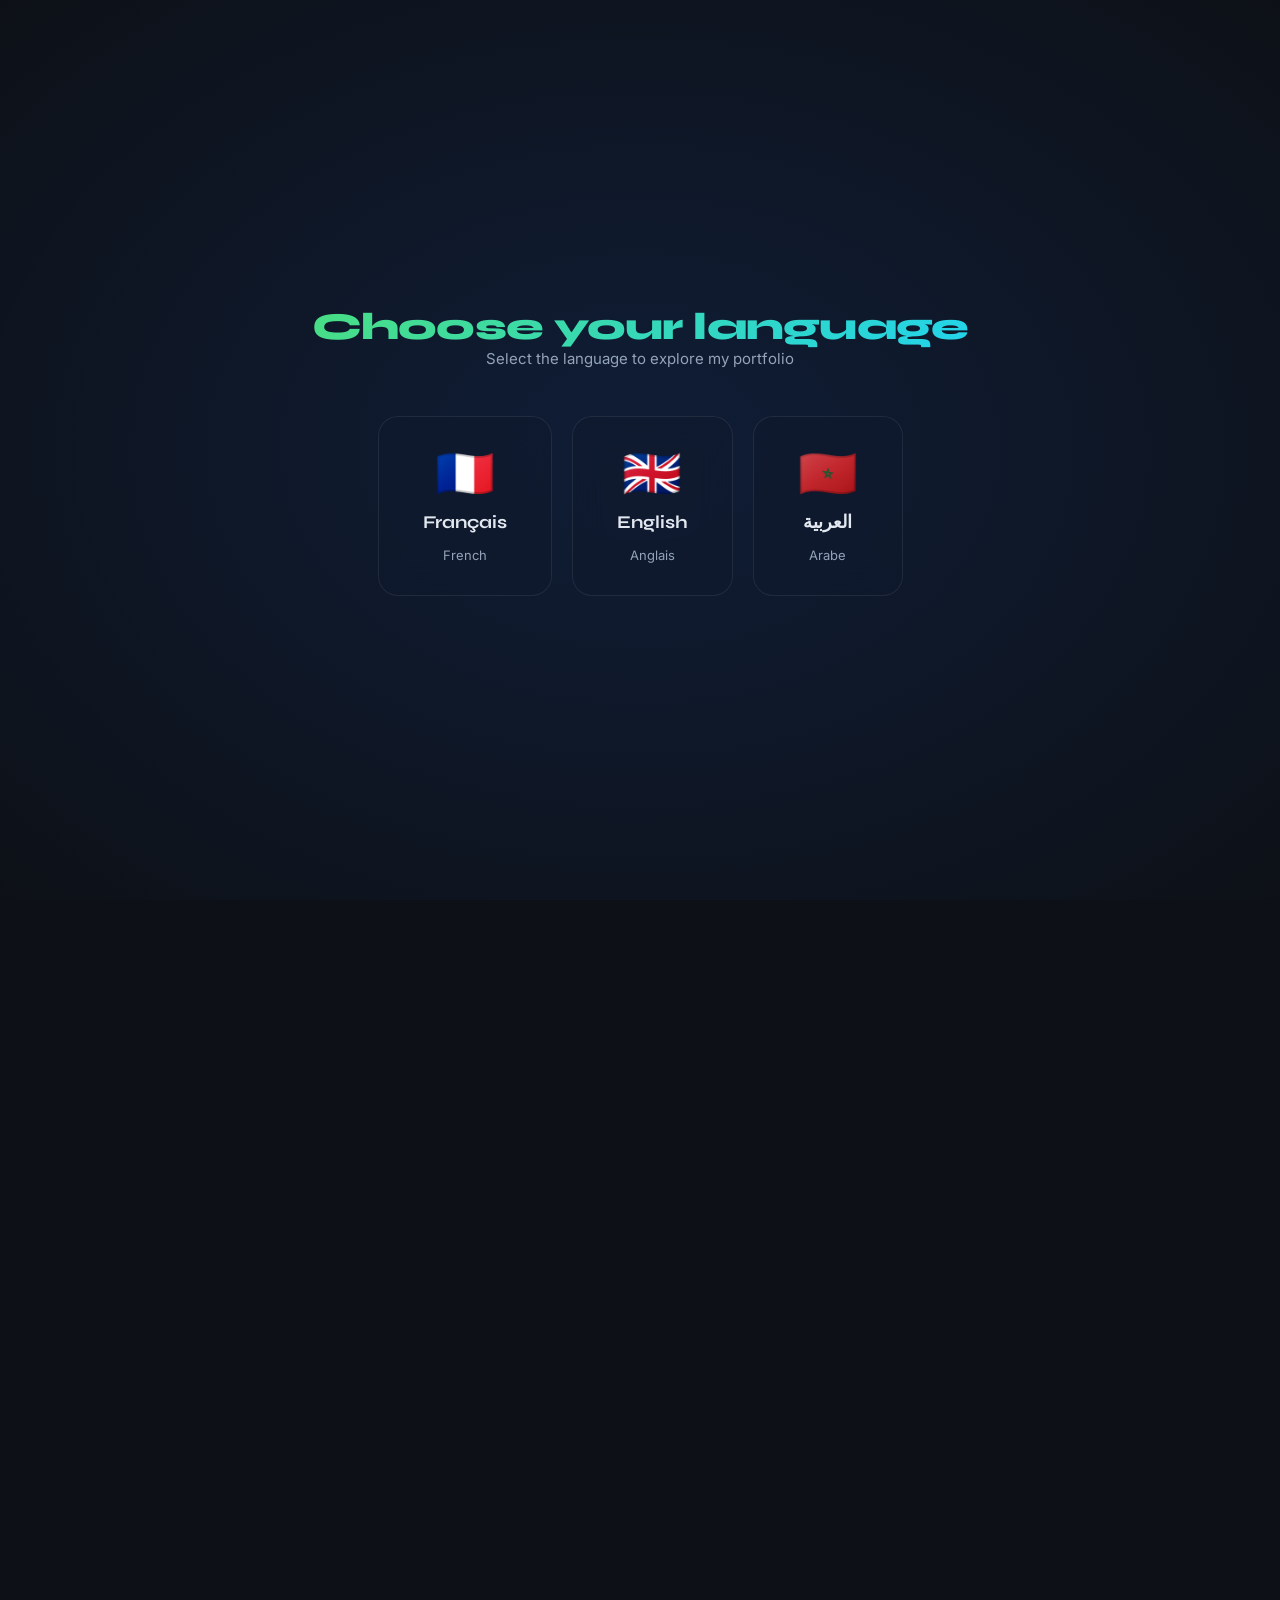
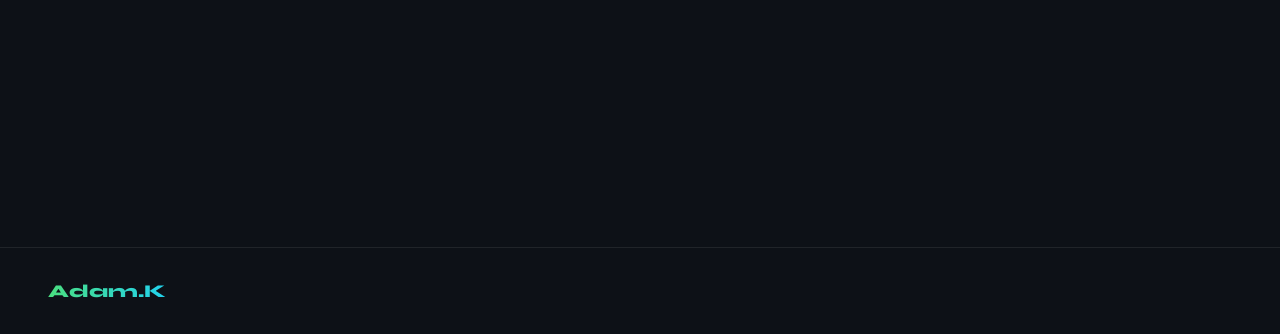
<file: index.html>
<!DOCTYPE html>
<html lang="fr" dir="ltr">
<head>
<meta charset="UTF-8">
<meta name="viewport" content="width=device-width, initial-scale=1.0">
<title>Adam Khamis — Portfolio</title>
<link rel="preconnect" href="https://fonts.googleapis.com">
<link href="https://fonts.googleapis.com/css2?family=Syne:wght@400;600;800&family=Inter:wght@300;400;500&display=swap" rel="stylesheet">
<link href="https://cdnjs.cloudflare.com/ajax/libs/font-awesome/6.5.0/css/all.min.css" rel="stylesheet">
<link rel="stylesheet" href="styles/styles.css">
</head>
<body>

<canvas id="bg-canvas"></canvas>

<div id="lang-overlay">
  <div>
    <div class="lang-title" id="overlay-title">Choisissez votre langue</div>
    <div class="lang-subtitle" id="overlay-sub">Sélectionnez la langue pour explorer mon portfolio</div>
  </div>
  <div class="lang-cards">
    <div class="lang-card" onclick="setLang('fr')">
      <span class="flag">🇫🇷</span>
      <span class="lang-name">Français</span>
      <span class="lang-native">French</span>
    </div>
    <div class="lang-card" onclick="setLang('en')">
      <span class="flag">🇬🇧</span>
      <span class="lang-name">English</span>
      <span class="lang-native">Anglais</span>
    </div>
    <div class="lang-card" onclick="setLang('ar')">
      <span class="flag">🇲🇦</span>
      <span class="lang-name">العربية</span>
      <span class="lang-native">Arabe</span>
    </div>
  </div>
</div>

<div id="portfolio">   

<nav>
  <div class="nav-logo">Adam.K</div>
  <div class="nav-links">
    <a class="nav-link active" href="#hero" data-i18n="nav_home"></a>
    <a class="nav-link" href="#about" data-i18n="nav_about"></a>
    <a class="nav-link" href="#skills" data-i18n="nav_skills"></a>
    <a class="nav-link" href="#projects" data-i18n="nav_projects"></a>
    <a class="nav-link" href="#contact" data-i18n="nav_contact"></a>
  </div>
  <button class="lang-toggle" onclick="showLangOverlay()">
    <i class="fas fa-globe"></i> <span id="lang-label">FR</span>
  </button>
</nav>

<!-- HERO -->
<section id="hero">
  <div class="container">
    <div class="hero-inner">
      <div class="hero-text">
        <div class="hero-eyebrow">
          <span class="dot"></span>
          <span data-i18n="hero_available"></span>
        </div>
        <div class="hero-name">Adam Khamis<br>Djimet</div>
        <div class="hero-typed"><span id="typed-text"></span><span class="cursor"></span></div>
        <p class="hero-desc" data-i18n="hero_desc"></p>
        <div class="hero-cta">
          <a href="files/CV.pdf" class="btn-primary" download>
            <i class="fas fa-download"></i> <span data-i18n="hero_cv"></span>
          </a>
          <a href="#projects" class="btn-outline">
            <i class="fas fa-folder-open"></i> <span data-i18n="hero_projects_btn"></span>
          </a>
        </div>
        <div class="hero-socials">
          <a class="social-link" href="https://www.instagram.com/adam_khams" target="_blank"><i class="fab fa-instagram"></i></a>
          <a class="social-link" href="https://github.com/adamkhamisofficiel01-pixel" target="_blank"><i class="fab fa-github"></i></a>
          <a class="social-link" href="https://www.linkedin.com/in/adam-khamis-8945ba3b0" target="_blank"><i class="fab fa-linkedin-in"></i></a>
          <a class="social-link" href="https://wa.me/23563512047" target="_blank"><i class="fab fa-whatsapp"></i></a>
        </div>
        <div class="stats-row">
          <div class="stat-pill reveal"><div class="num">1+</div><div class="lbl" data-i18n="stat_exp"></div></div>
          <div class="stat-pill reveal"><div class="num">4+</div><div class="lbl" data-i18n="stat_projects"></div></div>
          <div class="stat-pill reveal"><div class="num">7+</div><div class="lbl" data-i18n="stat_clients"></div></div>
        </div>
      </div>
      <div class="hero-img-wrap reveal">
        <div class="hero-img-ring"></div>
        <img class="hero-img" src="images/icone1.jpeg" alt="Adam Khamis Djimet">
      </div>
    </div>
  </div>
</section>

<!-- ABOUT -->
<section id="about">
  <div class="container">
    <div class="reveal"><span class="section-label" data-i18n="about_label"></span></div>
    <div class="reveal"><h2 class="section-title" data-i18n="about_title"></h2></div>
    <div class="about-grid">
      <div class="about-text reveal">
        <p data-i18n="about_p1"></p>
        <p data-i18n="about_p2"></p>
      </div>
      <div class="timeline reveal">
        <div class="tl-item">
          <div class="tl-year">2017 – 2021</div>
          <div class="tl-title" data-i18n="edu_sec_title"></div>
          <div class="tl-sub" data-i18n="edu_sec_sub"></div>
        </div>
        <div class="tl-item">
          <div class="tl-year">2021 – 2024</div>
          <div class="tl-title" data-i18n="edu_lyc_title"></div>
          <div class="tl-sub" data-i18n="edu_lyc_sub"></div>
        </div>
        <div class="tl-item">
          <div class="tl-year">2024</div>
          <div class="tl-title" data-i18n="edu_bac_title"></div>
          <div class="tl-sub" data-i18n="edu_bac_sub"></div>
        </div>
        <div class="tl-item">
          <div class="tl-year">2025 – <span data-i18n="present"></span></div>
          <div class="tl-title" data-i18n="edu_est_title"></div>
          <div class="tl-sub" data-i18n="edu_est_sub"></div>
        </div>
        <div class="tl-item">
          <div class="tl-year">2026</div>
          <div class="tl-title" data-i18n="intern_title"></div>
          <div class="tl-sub" data-i18n="intern_sub"></div>
        </div>
      </div>
    </div>
  </div>
</section>

<!-- SKILLS -->
<section id="skills">
  <div class="container">
    <div class="reveal"><span class="section-label" data-i18n="skills_label"></span></div>
    <div class="reveal"><h2 class="section-title" data-i18n="skills_title"></h2></div>
    <div class="skills-grid">
      <div class="skill-card reveal">
        <div class="skill-icon">🖥️</div>
        <div class="skill-name">Frontend</div>
        <div class="badges"><span class="badge">HTML5</span><span class="badge">CSS3</span><span class="badge">JavaScript</span><span class="badge">Bootstrap</span></div>
      </div>
      <div class="skill-card reveal">
        <div class="skill-icon">⚙️</div>
        <div class="skill-name" data-i18n="skill_lang"></div>
        <div class="badges"><span class="badge">C</span><span class="badge">C++</span><span class="badge">PHP</span><span class="badge">Python</span><span class="badge">JS</span><span class="badge">JAVA</span></div>
      </div>
      <div class="skill-card reveal">
        <div class="skill-icon">🛢️</div>
        <div class="skill-name" data-i18n="skill_db"></div>
        <div class="badges"><span class="badge">SQL</span><span class="badge">Supabase</span><span class="badge">SQLite</span></div>
      </div>
      <div class="skill-card reveal">
        <div class="skill-icon">🔧</div>
        <div class="skill-name" data-i18n="skill_tools"></div>
        <div class="badges"><span class="badge">Git</span><span class="badge">GitHub</span><span class="badge">Linux</span><span class="badge">VS Code</span><span class="badge">Flask</span></div>
      </div>
    </div>
    <div style="margin-top:56px;" class="reveal">
      <span class="section-label" data-i18n="cert_label"></span>
      <h3 class="section-title" style="font-size:28px;margin-top:8px;" data-i18n="cert_title"></h3>
    </div>
    <div class="certs-grid">
      <div class="cert-card reveal"><div class="cert-title">Hult Prize</div><div class="cert-desc" data-i18n="cert1"></div></div>
      <div class="cert-card reveal"><div class="cert-title">Media Challenge</div><div class="cert-desc" data-i18n="cert2"></div></div>
      <div class="cert-card reveal"><div class="cert-title">IQRAA Club</div><div class="cert-desc" data-i18n="cert3"></div></div>
      <div class="cert-card reveal"><div class="cert-title" data-i18n="cert4_title"></div><div class="cert-desc" data-i18n="cert4"></div></div>
      <div class="cert-card reveal"><div class="cert-title" data-i18n="cert5_title"></div><div class="cert-desc" data-i18n="cert5"></div></div>
      <div class="cert-card reveal"><div class="cert-title">NASA Space Apps Challenge</div><div class="cert-desc" data-i18n="cert6"></div></div>
    </div>
    <div class="tools-bar reveal">
      <span class="tools-label" data-i18n="tools_label"></span>
      <span class="tool-badge">Excel</span><span class="tool-badge">Word</span>
      <span class="tool-badge">PowerPoint</span><span class="tool-badge">Publisher</span>
    </div>
  </div>
</section>

<!-- PROJECTS -->
<section id="projects">
  <div class="container">
    <div class="reveal"><span class="section-label" data-i18n="proj_label"></span></div>
    <div class="reveal"><h2 class="section-title" data-i18n="proj_title"></h2></div>
    <p class="section-desc reveal" data-i18n="proj_desc"></p>
    <div class="projects-grid">
      <div class="project-card reveal">
        <img class="project-img" src="images/projet3.png" alt="Document Manager">
        <div class="project-info">
          <div class="project-tag">Flask · Supabase · Python</div>
          <div class="project-title" data-i18n="proj3_title"></div>
          <div class="project-desc" data-i18n="proj3_desc"></div>
          <a href="https://gestionnairedocument.vercel.app/" target="_blank" class="project-link">
            <span data-i18n="proj_view"></span> <i class="fas fa-arrow-right"></i>
          </a>
        </div>
      </div>
      <div class="project-card reveal">
        <img class="project-img" src="images/projet2.png" alt="Quiz Master">
        <div class="project-info">
          <div class="project-tag">HTML · CSS · JS · Firebase</div>
          <div class="project-title" data-i18n="proj2_title"></div>
          <div class="project-desc" data-i18n="proj2_desc"></div>
          <a href="https://quiz-master-22bfb.web.app" target="_blank" class="project-link">
            <span data-i18n="proj_view"></span> <i class="fas fa-arrow-right"></i>
          </a>
        </div>
      </div>
      <div class="project-card reveal">
        <img class="project-img" src="images/projet1.png" alt="Cours Scolaire">
        <div class="project-info">
          <div class="project-tag">HTML · CSS · JS · IndexedDB</div>
          <div class="project-title" data-i18n="proj1_title"></div>
          <div class="project-desc" data-i18n="proj1_desc"></div>
          <a href="https://cours-scolaire.netlify.app/" target="_blank" class="project-link">
            <span data-i18n="proj_view"></span> <i class="fas fa-arrow-right"></i>
          </a>
        </div>
      </div>
    </div>
  </div>
</section>

<!-- CONTACT -->
<section id="contact">
  <div class="container">
    <div class="reveal"><span class="section-label" data-i18n="contact_label"></span></div>
    <div class="contact-card reveal">
      <h2 class="section-title" data-i18n="contact_title"></h2>
      <p style="color:var(--muted);font-size:16px;margin-top:8px;" data-i18n="contact_desc"></p>
      <a class="contact-email" href="mailto:adamkhamisofficiel01@gmail.com">
        <i class="fas fa-envelope"></i> adamkhamisofficiel01@gmail.com
      </a>
      <div class="contact-socials">
        <a class="contact-social" href="https://github.com/adamkhamisofficiel01-pixel" target="_blank"><i class="fab fa-github"></i> GitHub</a>
        <a class="contact-social" href="https://www.linkedin.com/in/adam-khamis-8945ba3b0" target="_blank"><i class="fab fa-linkedin-in"></i> LinkedIn</a>
        <a class="contact-social" href="https://wa.me/23563512047" target="_blank"><i class="fab fa-whatsapp"></i> WhatsApp</a>
        <a class="contact-social" href="https://www.instagram.com/adam_khams" target="_blank"><i class="fab fa-instagram"></i> Instagram</a>
      </div>
    </div>
  </div>
</section>

<footer>
  <div class="footer-logo">Adam.K</div>
  <div class="footer-credit" data-i18n="footer_credit"></div>
</footer>

</div>

<script src="javaScript/jscript.js"></script>
</body>
</html>
</file>
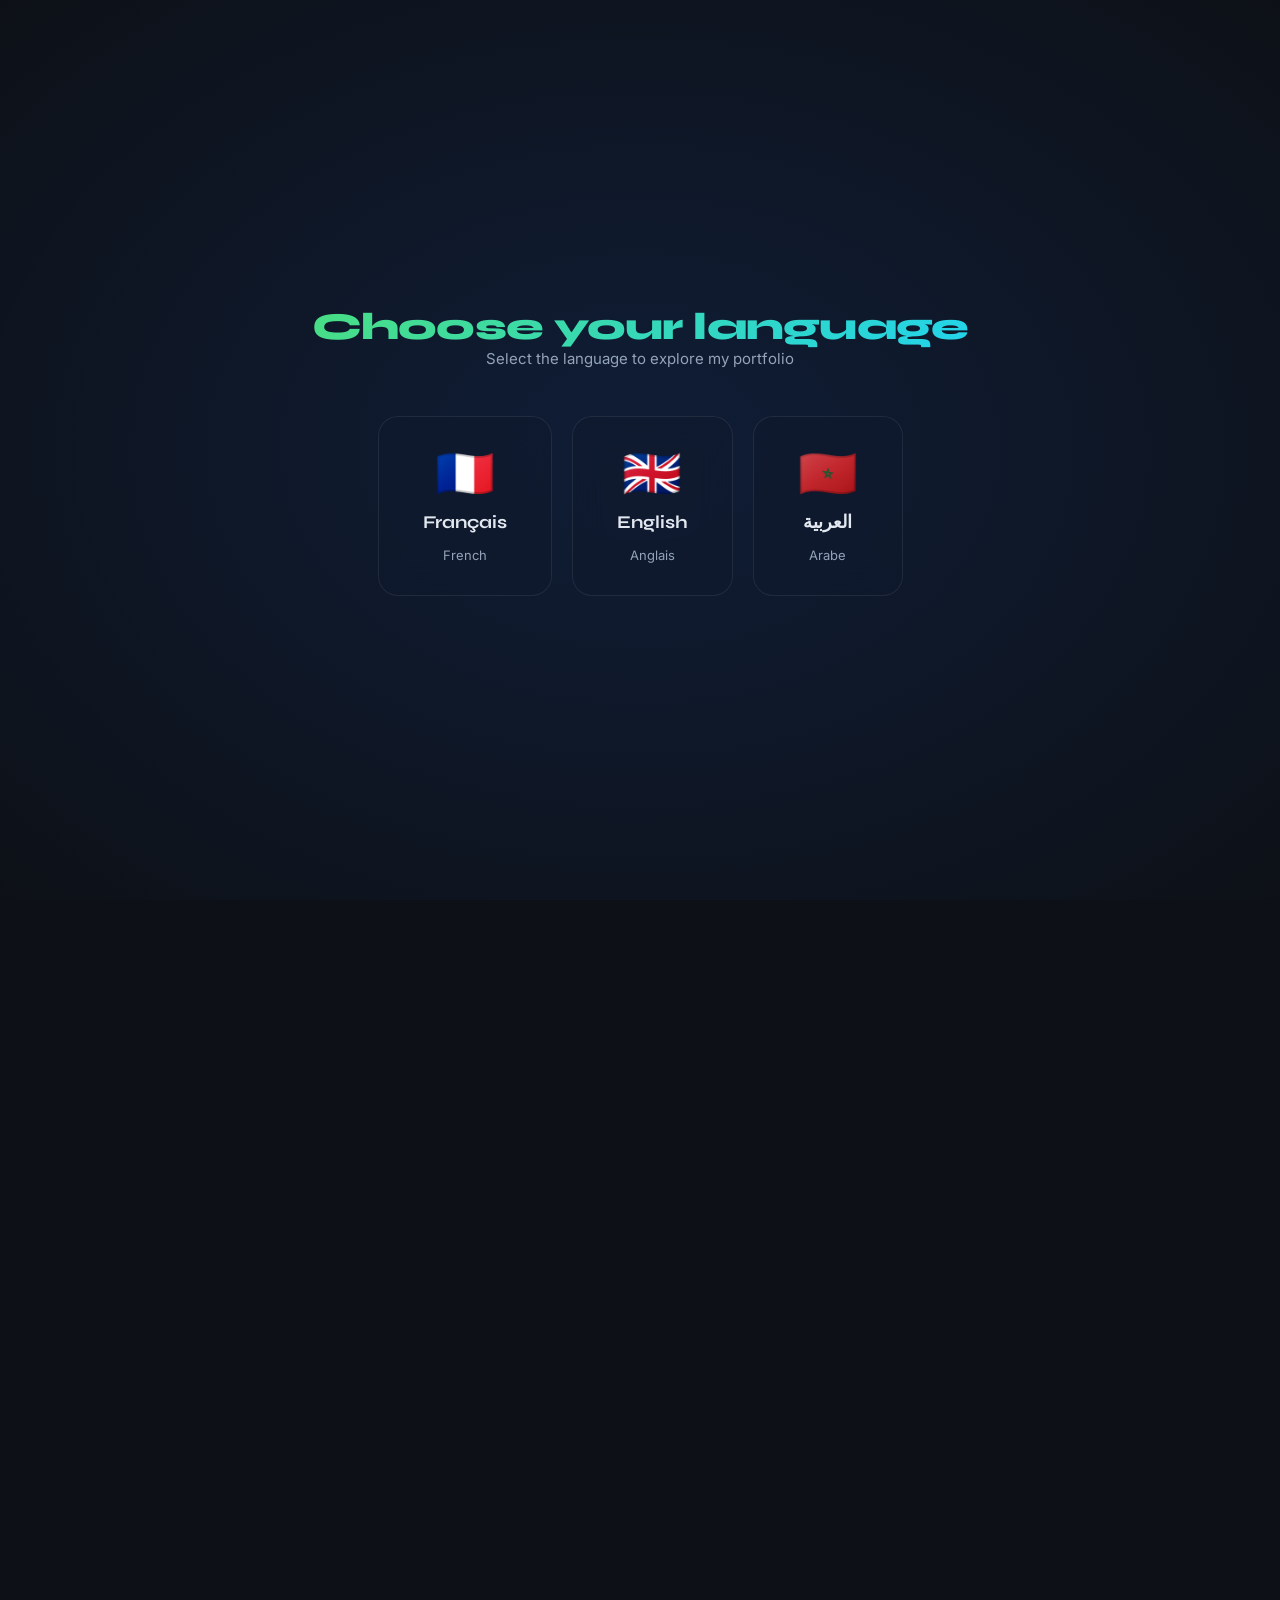
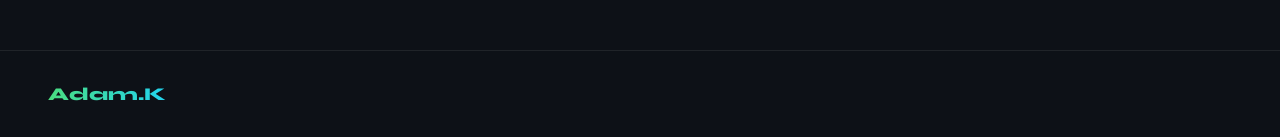
<file: html/index.html>
<!DOCTYPE html>
<html lang="fr" dir="ltr">
<head>
<meta charset="UTF-8">
<meta name="viewport" content="width=device-width, initial-scale=1.0">
<title>Adam Khamis — Portfolio</title>
<link rel="preconnect" href="https://fonts.googleapis.com">
<link href="https://fonts.googleapis.com/css2?family=Syne:wght@400;600;800&family=Inter:wght@300;400;500&display=swap" rel="stylesheet">
<link href="https://cdnjs.cloudflare.com/ajax/libs/font-awesome/6.5.0/css/all.min.css" rel="stylesheet">
<link rel="stylesheet" href="../styles/styles.css">
</head>
<body>

<canvas id="bg-canvas"></canvas>

<div id="lang-overlay">
  <div>
    <div class="lang-title" id="overlay-title">Choisissez votre langue</div>
    <div class="lang-subtitle" id="overlay-sub">Sélectionnez la langue pour explorer mon portfolio</div>
  </div>
  <div class="lang-cards">
    <div class="lang-card" onclick="setLang('fr')">
      <span class="flag">🇫🇷</span>
      <span class="lang-name">Français</span>
      <span class="lang-native">French</span>
    </div>
    <div class="lang-card" onclick="setLang('en')">
      <span class="flag">🇬🇧</span>
      <span class="lang-name">English</span>
      <span class="lang-native">Anglais</span>
    </div>
    <div class="lang-card" onclick="setLang('ar')">
      <span class="flag">🇲🇦</span>
      <span class="lang-name">العربية</span>
      <span class="lang-native">Arabe</span>
    </div>
  </div>
</div>

<div id="portfolio">   

<nav>
  <div class="nav-logo">Adam.K</div>
  <div class="nav-links">
    <a class="nav-link active" href="#hero" data-i18n="nav_home"></a>
    <a class="nav-link" href="#about" data-i18n="nav_about"></a>
    <a class="nav-link" href="#skills" data-i18n="nav_skills"></a>
    <a class="nav-link" href="#projects" data-i18n="nav_projects"></a>
    <a class="nav-link" href="#contact" data-i18n="nav_contact"></a>
  </div>
  <button class="lang-toggle" onclick="showLangOverlay()">
    <i class="fas fa-globe"></i> <span id="lang-label">FR</span>
  </button>
</nav>

<!-- HERO -->
<section id="hero">
  <div class="container">
    <div class="hero-inner">
      <div class="hero-text">
        <div class="hero-eyebrow">
          <span class="dot"></span>
          <span data-i18n="hero_available"></span>
        </div>
        <div class="hero-name">Adam Khamis<br>Djimet</div>
        <div class="hero-typed"><span id="typed-text"></span><span class="cursor"></span></div>
        <p class="hero-desc" data-i18n="hero_desc"></p>
        <div class="hero-cta">
          <a href="../files/CV1.0.pdf" class="btn-primary" download>
            <i class="fas fa-download"></i> <span data-i18n="hero_cv"></span>
          </a>
          <a href="#projects" class="btn-outline">
            <i class="fas fa-folder-open"></i> <span data-i18n="hero_projects_btn"></span>
          </a>
        </div>
        <div class="hero-socials">
          <a class="social-link" href="https://www.instagram.com/___adamkhamis47___" target="_blank"><i class="fab fa-instagram"></i></a>
          <a class="social-link" href="https://github.com/adamkhamisofficiel01-pixel" target="_blank"><i class="fab fa-github"></i></a>
          <a class="social-link" href="https://www.linkedin.com/in/adam-khamis-8945ba3b0" target="_blank"><i class="fab fa-linkedin-in"></i></a>
          <a class="social-link" href="https://wa.me/23563512047" target="_blank"><i class="fab fa-whatsapp"></i></a>
        </div>
        <div class="stats-row">
          <div class="stat-pill reveal"><div class="num">1+</div><div class="lbl" data-i18n="stat_exp"></div></div>
          <div class="stat-pill reveal"><div class="num">4+</div><div class="lbl" data-i18n="stat_projects"></div></div>
          <div class="stat-pill reveal"><div class="num">7+</div><div class="lbl" data-i18n="stat_clients"></div></div>
        </div>
      </div>
      <div class="hero-img-wrap reveal">
        <div class="hero-img-ring"></div>
        <img class="hero-img" src="../images/icone1.jpeg" alt="Adam Khamis Djimet">
      </div>
    </div>
  </div>
</section>

<!-- ABOUT -->
<section id="about">
  <div class="container">
    <div class="reveal"><span class="section-label" data-i18n="about_label"></span></div>
    <div class="reveal"><h2 class="section-title" data-i18n="about_title"></h2></div>
    <div class="about-grid">
      <div class="about-text reveal">
        <p data-i18n="about_p1"></p>
        <p data-i18n="about_p2"></p>
      </div>
      <div class="timeline reveal">
        <div class="tl-item">
          <div class="tl-year">2020 – 2023</div>
          <div class="tl-title" data-i18n="edu_sec_title"></div>
          <div class="tl-sub" data-i18n="edu_sec_sub"></div>
        </div>
        <div class="tl-item">
          <div class="tl-year">2024</div>
          <div class="tl-title" data-i18n="edu_bac_title"></div>
          <div class="tl-sub" data-i18n="edu_bac_sub"></div>
        </div>
        <div class="tl-item">
          <div class="tl-year">2025 – <span data-i18n="present"></span></div>
          <div class="tl-title" data-i18n="edu_est_title"></div>
          <div class="tl-sub" data-i18n="edu_est_sub"></div>
        </div>
        <div class="tl-item">
          <div class="tl-year">2025 – 2026</div>
          <div class="tl-title" data-i18n="intern_title"></div>
          <div class="tl-sub" data-i18n="intern_sub"></div>
        </div>
      </div>
    </div>
  </div>
</section>

<!-- SKILLS -->
<section id="skills">
  <div class="container">
    <div class="reveal"><span class="section-label" data-i18n="skills_label"></span></div>
    <div class="reveal"><h2 class="section-title" data-i18n="skills_title"></h2></div>
    <div class="skills-grid">
      <div class="skill-card reveal">
        <div class="skill-icon">🖥️</div>
        <div class="skill-name">Frontend</div>
        <div class="badges"><span class="badge">HTML5</span><span class="badge">CSS3</span><span class="badge">JavaScript</span><span class="badge">Bootstrap</span></div>
      </div>
      <div class="skill-card reveal">
        <div class="skill-icon">⚙️</div>
        <div class="skill-name" data-i18n="skill_lang"></div>
        <div class="badges"><span class="badge">C</span><span class="badge">C++</span><span class="badge">PHP</span><span class="badge">Python</span><span class="badge">JS</span></div>
      </div>
      <div class="skill-card reveal">
        <div class="skill-icon">🛢️</div>
        <div class="skill-name" data-i18n="skill_db"></div>
        <div class="badges"><span class="badge">SQL</span><span class="badge">Supabase</span><span class="badge">SQLite</span></div>
      </div>
      <div class="skill-card reveal">
        <div class="skill-icon">🔧</div>
        <div class="skill-name" data-i18n="skill_tools"></div>
        <div class="badges"><span class="badge">Git</span><span class="badge">GitHub</span><span class="badge">Linux</span><span class="badge">VS Code</span><span class="badge">Flask</span></div>
      </div>
    </div>
    <div style="margin-top:56px;" class="reveal">
      <span class="section-label" data-i18n="cert_label"></span>
      <h3 class="section-title" style="font-size:28px;margin-top:8px;" data-i18n="cert_title"></h3>
    </div>
    <div class="certs-grid">
      <div class="cert-card reveal"><div class="cert-title">Hult Prize</div><div class="cert-desc" data-i18n="cert1"></div></div>
      <div class="cert-card reveal"><div class="cert-title">Media Challenge</div><div class="cert-desc" data-i18n="cert2"></div></div>
      <div class="cert-card reveal"><div class="cert-title">IQRAA Club</div><div class="cert-desc" data-i18n="cert3"></div></div>
      <div class="cert-card reveal"><div class="cert-title" data-i18n="cert4_title"></div><div class="cert-desc" data-i18n="cert4"></div></div>
    </div>
    <div class="tools-bar reveal">
      <span class="tools-label" data-i18n="tools_label"></span>
      <span class="tool-badge">Excel</span><span class="tool-badge">Word</span>
      <span class="tool-badge">PowerPoint</span><span class="tool-badge">Publisher</span>
    </div>
  </div>
</section>

<!-- PROJECTS -->
<section id="projects">
  <div class="container">
    <div class="reveal"><span class="section-label" data-i18n="proj_label"></span></div>
    <div class="reveal"><h2 class="section-title" data-i18n="proj_title"></h2></div>
    <p class="section-desc reveal" data-i18n="proj_desc"></p>
    <div class="projects-grid">
      <div class="project-card reveal">
        <img class="project-img" src="../images/projet3.png" alt="Document Manager">
        <div class="project-info">
          <div class="project-tag">Flask · Supabase · Python</div>
          <div class="project-title" data-i18n="proj3_title"></div>
          <div class="project-desc" data-i18n="proj3_desc"></div>
          <a href="https://gestionnairedocument.vercel.app/" target="_blank" class="project-link">
            <span data-i18n="proj_view"></span> <i class="fas fa-arrow-right"></i>
          </a>
        </div>
      </div>
      <div class="project-card reveal">
        <img class="project-img" src="../images/projet2.png" alt="Quiz Master">
        <div class="project-info">
          <div class="project-tag">HTML · CSS · JS · Firebase</div>
          <div class="project-title" data-i18n="proj2_title"></div>
          <div class="project-desc" data-i18n="proj2_desc"></div>
          <a href="https://quiz-master-22bfb.web.app" target="_blank" class="project-link">
            <span data-i18n="proj_view"></span> <i class="fas fa-arrow-right"></i>
          </a>
        </div>
      </div>
      <div class="project-card reveal">
        <img class="project-img" src="../images/projet1.png" alt="Cours Scolaire">
        <div class="project-info">
          <div class="project-tag">HTML · CSS · JS · IndexedDB</div>
          <div class="project-title" data-i18n="proj1_title"></div>
          <div class="project-desc" data-i18n="proj1_desc"></div>
          <a href="https://cours-scolaire.netlify.app/" target="_blank" class="project-link">
            <span data-i18n="proj_view"></span> <i class="fas fa-arrow-right"></i>
          </a>
        </div>
      </div>
    </div>
  </div>
</section>

<!-- CONTACT -->
<section id="contact">
  <div class="container">
    <div class="reveal"><span class="section-label" data-i18n="contact_label"></span></div>
    <div class="contact-card reveal">
      <h2 class="section-title" data-i18n="contact_title"></h2>
      <p style="color:var(--muted);font-size:16px;margin-top:8px;" data-i18n="contact_desc"></p>
      <a class="contact-email" href="mailto:adamkhamisofficiel01@gmail.com">
        <i class="fas fa-envelope"></i> adamkhamisofficiel01@gmail.com
      </a>
      <div class="contact-socials">
        <a class="contact-social" href="https://github.com/adamkhamisofficiel01-pixel" target="_blank"><i class="fab fa-github"></i> GitHub</a>
        <a class="contact-social" href="https://www.linkedin.com/in/adam-khamis-8945ba3b0" target="_blank"><i class="fab fa-linkedin-in"></i> LinkedIn</a>
        <a class="contact-social" href="https://wa.me/23563512047" target="_blank"><i class="fab fa-whatsapp"></i> WhatsApp</a>
        <a class="contact-social" href="https://www.instagram.com/___adamkhamis47___" target="_blank"><i class="fab fa-instagram"></i> Instagram</a>
      </div>
    </div>
  </div>
</section>

<footer>
  <div class="footer-logo">Adam.K</div>
  <div class="footer-credit" data-i18n="footer_credit"></div>
</footer>

</div>

<script src="../javaScript/jscript.js"></script>
</body>
</html>
</file>
<file: styles/styles.css>
@import url('https://fonts.googleapis.com/css2?family=Syne:wght@400;600;800&family=Inter:wght@300;400;500&display=swap');

:root {
  --bg: #0d1117;
  --surface: rgba(22,33,55,0.7);
  --border: rgba(255,255,255,0.08);
  --accent: #4ade80;
  --accent2: #22d3ee;
  --text: #e2e8f0;
  --muted: #94a3b8;
  --card: rgba(15,25,45,0.6);
}
*,*::before,*::after{box-sizing:border-box;margin:0;padding:0}
html{scroll-behavior:smooth}
body{
  background:var(--bg);
  color:var(--text);
  font-family:'Inter',sans-serif;
  min-height:100vh;
  overflow-x:hidden;
}
[dir="rtl"]{font-family:'Inter',sans-serif;}

/* BG CANVAS */
#bg-canvas{position:fixed;top:0;left:0;width:100%;height:100%;z-index:0;pointer-events:none;opacity:0.35}

/* LANGUAGE OVERLAY */
#lang-overlay{
  position:fixed;inset:0;z-index:9999;
  background:radial-gradient(ellipse at center,#0f1d36 0%,#0d1117 100%);
  display:flex;flex-direction:column;align-items:center;justify-content:center;
  gap:48px;
}
.lang-title{
  font-family:'Syne',sans-serif;font-size:clamp(22px,4vw,38px);
  font-weight:800;letter-spacing:-.02em;
  background:linear-gradient(135deg,var(--accent),var(--accent2));
  -webkit-background-clip:text;-webkit-text-fill-color:transparent;background-clip:text;
  text-align:center;padding:0 20px;
}
.lang-subtitle{color:var(--muted);font-size:15px;text-align:center;padding:0 20px;}
.lang-cards{display:flex;gap:20px;flex-wrap:wrap;justify-content:center;padding:0 20px;}
.lang-card{
  cursor:pointer;
  background:var(--card);
  border:1px solid var(--border);
  border-radius:20px;
  padding:32px 44px;
  display:flex;flex-direction:column;align-items:center;gap:14px;
  transition:transform .25s,border-color .25s,box-shadow .25s;
  min-width:150px;
  backdrop-filter:blur(16px);
}
.lang-card:hover{
  transform:translateY(-6px) scale(1.04);
  border-color:var(--accent);
  box-shadow:0 0 40px rgba(74,222,128,.2);
}
.lang-card .flag{font-size:48px;line-height:1;}
.lang-card .lang-name{font-family:'Syne',sans-serif;font-size:18px;font-weight:700;}
.lang-card .lang-native{font-size:13px;color:var(--muted);}

/* NAV */
nav{
  position:fixed;top:0;left:0;right:0;z-index:100;
  display:flex;align-items:center;justify-content:space-between;
  padding:18px 48px;
  background:rgba(13,17,23,0.7);
  backdrop-filter:blur(20px);
  border-bottom:1px solid var(--border);
}
.nav-logo{font-family:'Syne',sans-serif;font-size:22px;font-weight:800;
  background:linear-gradient(90deg,var(--accent),var(--accent2));
  -webkit-background-clip:text;-webkit-text-fill-color:transparent;background-clip:text;
}
.nav-links{display:flex;gap:8px;align-items:center;}
.nav-link{
  color:var(--muted);text-decoration:none;padding:8px 16px;border-radius:10px;
  font-size:14px;font-weight:500;transition:all .2s;
}
.nav-link:hover,.nav-link.active{background:rgba(74,222,128,.1);color:var(--accent);}
.lang-toggle{
  background:var(--surface);border:1px solid var(--border);
  border-radius:10px;padding:6px 14px;color:var(--muted);
  font-size:13px;cursor:pointer;transition:all .2s;
  font-family:'Inter',sans-serif;
}
.lang-toggle:hover{border-color:var(--accent);color:var(--accent);}

/* SECTIONS */
section{padding:100px 0;}
.container{max-width:1100px;margin:0 auto;padding:0 40px;}

/* HERO */
#hero{min-height:100vh;display:flex;align-items:center;padding-top:80px;}
.hero-inner{display:flex;align-items:center;justify-content:space-between;gap:60px;width:100%;}
.hero-text{flex:1;}
.hero-eyebrow{
  display:inline-flex;align-items:center;gap:8px;
  background:rgba(74,222,128,.1);border:1px solid rgba(74,222,128,.25);
  border-radius:50px;padding:6px 16px;font-size:13px;color:var(--accent);
  font-weight:500;margin-bottom:28px;
}
.hero-eyebrow .dot{width:6px;height:6px;border-radius:50%;background:var(--accent);animation:pulse 2s infinite;}
@keyframes pulse{0%,100%{opacity:1;transform:scale(1)}50%{opacity:.5;transform:scale(.8)}}
.hero-name{
  font-family:'Syne',sans-serif;font-size:clamp(40px,6vw,72px);font-weight:800;
  line-height:1.05;margin-bottom:12px;
  background:linear-gradient(135deg,#fff 30%,var(--accent2) 100%);
  -webkit-background-clip:text;-webkit-text-fill-color:transparent;background-clip:text;
}
.hero-typed{
  font-family:'Syne',sans-serif;font-size:clamp(20px,3vw,32px);font-weight:600;
  color:var(--accent);min-height:42px;margin-bottom:20px;
}
.cursor{display:inline-block;width:2px;height:1.1em;background:var(--accent);margin-left:2px;animation:blink .7s infinite;vertical-align:middle;}
@keyframes blink{0%,100%{opacity:1}50%{opacity:0}}
.hero-desc{font-size:16px;color:var(--muted);line-height:1.8;max-width:520px;margin-bottom:36px;}
.hero-cta{display:flex;gap:14px;flex-wrap:wrap;}
.btn-primary{
  display:inline-flex;align-items:center;gap:8px;
  background:linear-gradient(135deg,var(--accent),#16a34a);
  color:#0d1117;font-weight:700;font-size:15px;
  padding:14px 28px;border-radius:12px;text-decoration:none;
  border:none;cursor:pointer;transition:transform .2s,box-shadow .2s;
  font-family:'Inter',sans-serif;
}
.btn-primary:hover{transform:translateY(-2px);box-shadow:0 8px 30px rgba(74,222,128,.4);}
.btn-outline{
  display:inline-flex;align-items:center;gap:8px;
  border:1px solid var(--border);color:var(--text);font-size:15px;
  padding:14px 28px;border-radius:12px;text-decoration:none;
  transition:all .2s;background:transparent;cursor:pointer;
  font-family:'Inter',sans-serif;
}
.btn-outline:hover{border-color:var(--accent2);color:var(--accent2);background:rgba(34,211,238,.07);}
.hero-socials{display:flex;gap:14px;margin-top:32px;}
.social-link{
  width:44px;height:44px;border-radius:12px;
  background:var(--surface);border:1px solid var(--border);
  display:flex;align-items:center;justify-content:center;
  color:var(--muted);font-size:18px;text-decoration:none;
  transition:all .25s;
}
.social-link:hover{transform:translateY(-3px);border-color:var(--accent);color:var(--accent);box-shadow:0 6px 20px rgba(74,222,128,.2);}
.hero-img-wrap{position:relative;flex-shrink:0;}
.hero-img-ring{
  position:absolute;inset:-12px;border-radius:50%;
  border:2px solid transparent;
  background:linear-gradient(135deg,var(--accent),var(--accent2)) border-box;
  -webkit-mask:linear-gradient(#fff 0 0) padding-box,linear-gradient(#fff 0 0);
  -webkit-mask-composite:destination-out;mask-composite:exclude;
  animation:spin 8s linear infinite;
}
@keyframes spin{to{transform:rotate(360deg)}}
.hero-img{
  width:280px;height:280px;border-radius:50%;
  object-fit:cover;object-position:center;
  border:4px solid var(--bg);
  animation:morph 8s ease-in-out infinite;
}
@keyframes morph{
  0%,100%{border-radius:60% 40% 30% 70%/60% 30% 70% 40%}
  50%{border-radius:30% 60% 70% 40%/50% 60% 30% 60%}
}
.stats-row{display:flex;gap:24px;margin-top:36px;flex-wrap:wrap;}
.stat-pill{
  background:var(--card);border:1px solid var(--border);border-radius:12px;
  padding:14px 24px;text-align:center;backdrop-filter:blur(10px);
}
.stat-pill .num{font-family:'Syne',sans-serif;font-size:28px;font-weight:800;
  background:linear-gradient(135deg,var(--accent),var(--accent2));
  -webkit-background-clip:text;-webkit-text-fill-color:transparent;background-clip:text;
}
.stat-pill .lbl{font-size:12px;color:var(--muted);margin-top:2px;}

/* SECTION TITLES */
.section-label{
  display:inline-block;font-size:12px;font-weight:600;letter-spacing:.12em;
  text-transform:uppercase;color:var(--accent);margin-bottom:12px;
}
.section-title{
  font-family:'Syne',sans-serif;font-size:clamp(28px,4vw,44px);font-weight:800;
  line-height:1.15;margin-bottom:16px;
}
.section-desc{font-size:16px;color:var(--muted);max-width:550px;line-height:1.7;margin-bottom:48px;}

/* ABOUT */
.about-grid{display:grid;grid-template-columns:1fr 1fr;gap:48px;align-items:start;}
.about-text p{font-size:16px;color:var(--muted);line-height:1.9;margin-bottom:16px;}
.timeline{display:flex;flex-direction:column;gap:20px;}
.tl-item{
  background:var(--card);border:1px solid var(--border);border-radius:16px;
  padding:20px 24px;
  transition:border-color .25s,transform .25s;
}
.tl-item:hover{border-color:var(--accent);transform:translateX(4px);}
[dir="rtl"] .tl-item:hover{transform:translateX(-4px);}
.tl-year{font-size:12px;color:var(--accent);font-weight:600;letter-spacing:.08em;margin-bottom:6px;}
.tl-title{font-family:'Syne',sans-serif;font-size:15px;font-weight:700;margin-bottom:4px;}
.tl-sub{font-size:13px;color:var(--muted);}

/* SKILLS */
.skills-grid{display:grid;grid-template-columns:repeat(auto-fit,minmax(240px,1fr));gap:20px;}
.skill-card{
  background:var(--card);border:1px solid var(--border);border-radius:20px;
  padding:28px;backdrop-filter:blur(12px);
  transition:border-color .25s,transform .25s,box-shadow .25s;
}
.skill-card:hover{border-color:var(--accent2);transform:translateY(-4px);box-shadow:0 12px 40px rgba(34,211,238,.1);}
.skill-icon{font-size:28px;margin-bottom:16px;}
.skill-name{font-family:'Syne',sans-serif;font-size:16px;font-weight:700;margin-bottom:14px;color:var(--accent2);}
.badges{display:flex;flex-wrap:wrap;gap:8px;}
.badge{
  background:rgba(74,222,128,.08);border:1px solid rgba(74,222,128,.2);
  color:var(--accent);font-size:12px;font-weight:600;
  padding:4px 12px;border-radius:8px;
}
.certs-grid{display:grid;grid-template-columns:repeat(auto-fit,minmax(240px,1fr));gap:20px;margin-top:40px;}
.cert-card{
  background:var(--card);border:1px solid var(--border);border-radius:16px;
  padding:24px;border-top:3px solid var(--accent);
  transition:transform .25s;
}
.cert-card:hover{transform:translateY(-4px);}
.cert-title{font-family:'Syne',sans-serif;font-size:14px;font-weight:700;color:var(--accent2);margin-bottom:8px;}
.cert-desc{font-size:13px;color:var(--muted);line-height:1.65;}
.tools-bar{
  margin-top:32px;background:var(--card);border:1px solid var(--border);
  border-radius:14px;padding:20px 28px;
  display:flex;align-items:center;gap:20px;flex-wrap:wrap;
}
.tools-label{font-size:12px;color:var(--muted);font-weight:600;letter-spacing:.08em;text-transform:uppercase;}
.tool-badge{
  background:rgba(34,211,238,.08);border:1px solid rgba(34,211,238,.2);
  color:var(--accent2);font-size:13px;font-weight:600;
  padding:6px 14px;border-radius:8px;
}

/* PROJECTS */
.projects-grid{display:grid;grid-template-columns:repeat(auto-fit,minmax(300px,1fr));gap:28px;}
.project-card{
  background:var(--card);border:1px solid var(--border);border-radius:20px;
  overflow:hidden;
  transition:transform .3s,box-shadow .3s;
}
.project-card:hover{transform:translateY(-8px);box-shadow:0 20px 60px rgba(0,0,0,.5);}
.project-img{width:100%;height:180px;object-fit:cover;transition:transform .4s;}
.project-card:hover .project-img{transform:scale(1.05);}
.project-info{padding:24px;}
.project-tag{font-size:11px;color:var(--accent);font-weight:600;letter-spacing:.1em;text-transform:uppercase;margin-bottom:8px;}
.project-title{font-family:'Syne',sans-serif;font-size:18px;font-weight:700;margin-bottom:8px;}
.project-desc{font-size:14px;color:var(--muted);line-height:1.6;margin-bottom:16px;}
.project-link{
  display:inline-flex;align-items:center;gap:6px;
  color:var(--accent2);font-size:13px;font-weight:600;text-decoration:none;
  transition:gap .2s;
}
.project-link:hover{gap:10px;}

/* CONTACT */
.contact-card{
  background:linear-gradient(135deg,rgba(74,222,128,.08),rgba(34,211,238,.08));
  border:1px solid rgba(74,222,128,.2);border-radius:24px;
  padding:60px 48px;text-align:center;backdrop-filter:blur(12px);
}
.contact-email{
  display:inline-flex;align-items:center;gap:10px;
  background:rgba(255,255,255,.04);border:1px solid var(--border);
  border-radius:12px;padding:14px 28px;
  font-size:16px;color:var(--text);text-decoration:none;
  margin:28px 0 36px;transition:all .25s;
}
.contact-email:hover{border-color:var(--accent);color:var(--accent);}
.contact-socials{display:flex;gap:16px;justify-content:center;flex-wrap:wrap;}
.contact-social{
  display:flex;align-items:center;gap:10px;
  background:var(--card);border:1px solid var(--border);border-radius:12px;
  padding:12px 20px;color:var(--muted);text-decoration:none;font-size:14px;
  transition:all .25s;
}
.contact-social:hover{border-color:var(--accent);color:var(--accent);transform:translateY(-2px);}

/* FOOTER */
footer{
  border-top:1px solid var(--border);padding:32px 48px;
  display:flex;align-items:center;justify-content:space-between;flex-wrap:wrap;gap:16px;
}
.footer-credit{font-size:13px;color:var(--muted);}
.footer-logo{font-family:'Syne',sans-serif;font-size:18px;font-weight:800;
  background:linear-gradient(90deg,var(--accent),var(--accent2));
  -webkit-background-clip:text;-webkit-text-fill-color:transparent;background-clip:text;
}

/* SCROLL REVEAL */
.reveal{opacity:0;transform:translateY(30px);transition:opacity .6s ease,transform .6s ease;}
.reveal.visible{opacity:1;transform:none;}

/* RESPONSIVE */
@media(max-width:768px){
  nav{padding:14px 20px;}
  .hero-inner{flex-direction:column;text-align:center;}
  .hero-cta,.hero-socials,.stats-row{justify-content:center;}
  .hero-img{width:220px;height:220px;}
  .hero-img-ring{inset:-10px;}
  .about-grid{grid-template-columns:1fr;}
  .container{padding:0 20px;}
  footer{flex-direction:column;text-align:center;padding:24px 20px;}
  .contact-card{padding:36px 24px;}
}
@media(max-width:500px){
  .nav-links{display:none;}
  .lang-cards{gap:12px;}
  .lang-card{padding:20px 28px;}
}
</file>
